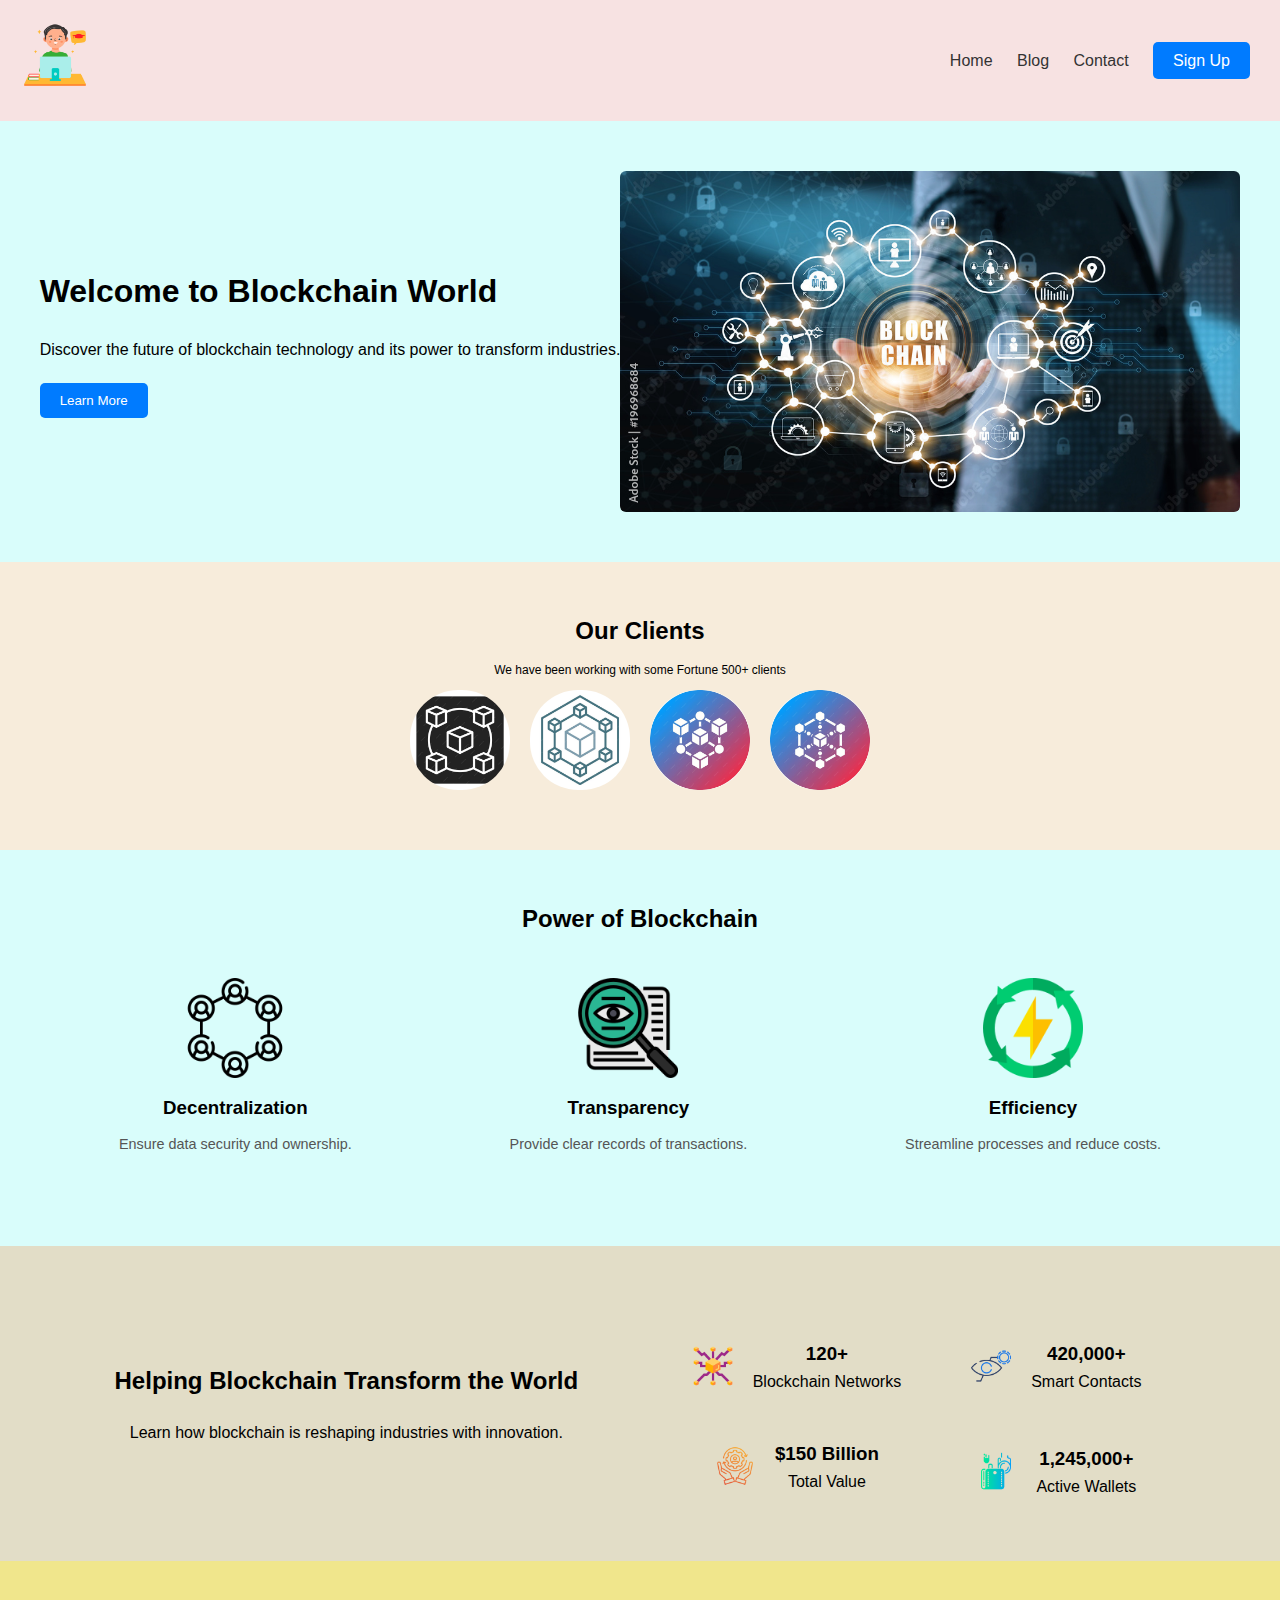
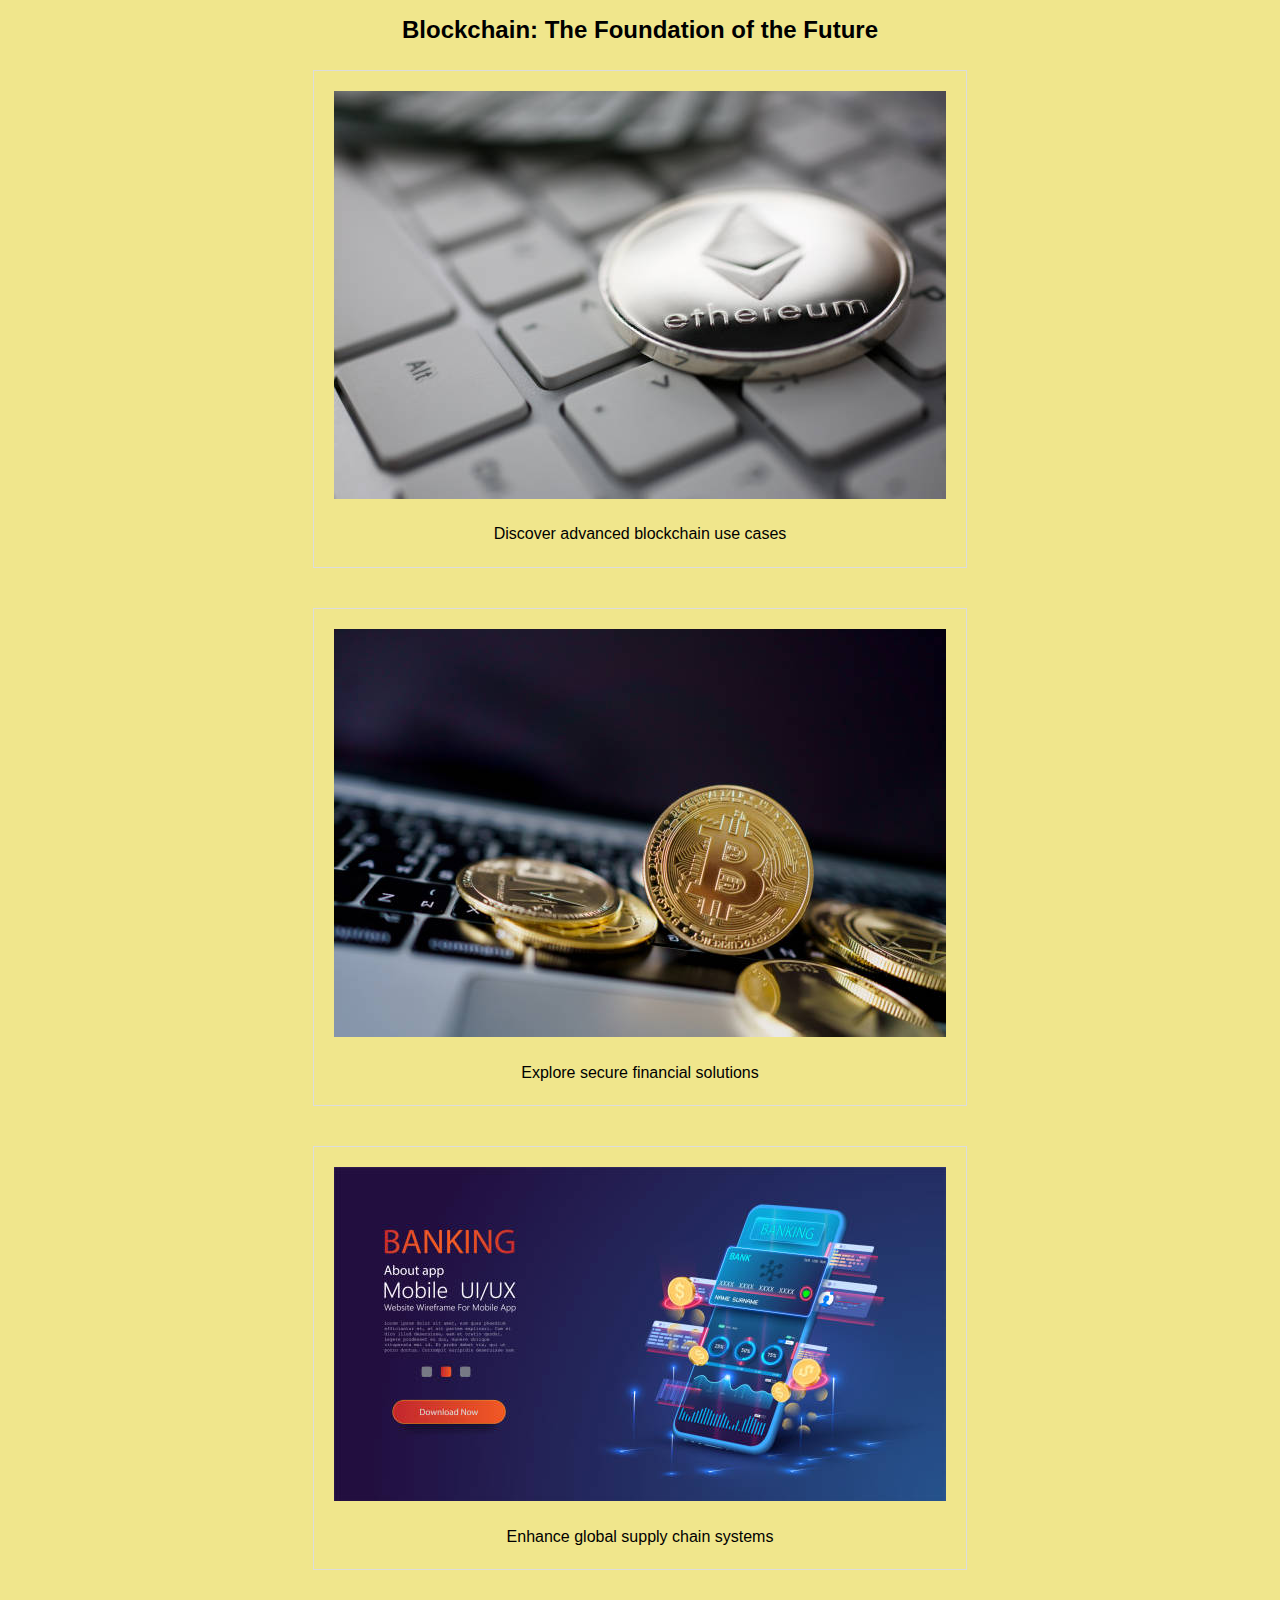
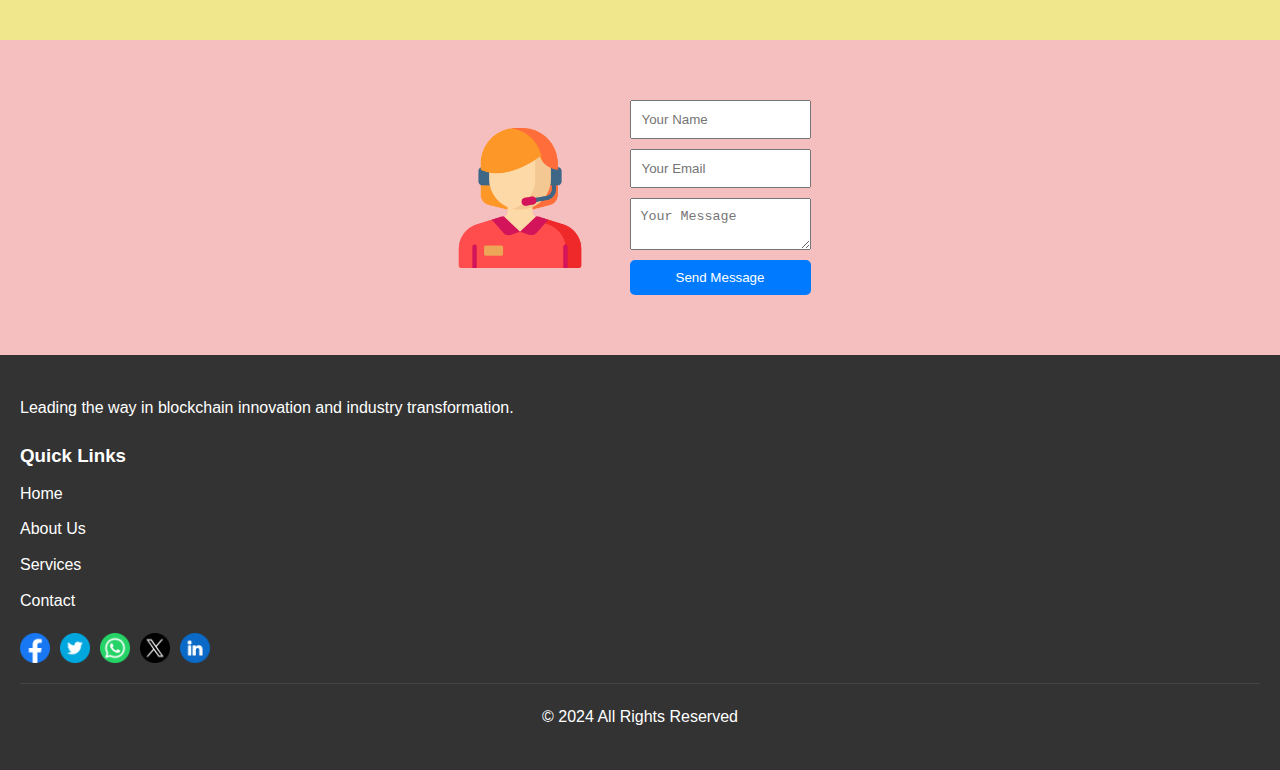
<file: index.html>
<!DOCTYPE html>
<html lang="en">
<head>
    <meta charset="UTF-8">
    <meta name="viewport" content="width=device-width, initial-scale=1.0">
    <title>Responsive Landing Page</title>
    <link rel="stylesheet" href="index.css">
</head>
<body>
    <!-- Navbar -->
    <nav class="navbar">
        <div class="logo"><img src="computer.png" alt="icon"></div>
        <div>
            <a href="#">Home</a>
            <a href="#">Blog</a>
            <a href="#">Contact</a>
            <a href="#" class="cta">Sign Up</a>
        </div>
    </nav>

    <!-- Banner -->
    <div class="banner">
        <div class="banner-content">
            <h1>Welcome to Blockchain World</h1>
            <p>Discover the future of blockchain technology and its power to transform industries.</p>
            <button>Learn More</button>
        </div>
        <img src="blockchain.jpg" alt="Blockchain Banner">
    </div>

    <!-- Our Clients -->
    <section class="clients">
        <h2>Our Clients</h2>
        <p>We have been working with some Fortune 500+ clients</p>
        <div class="clients-logos">
            <img src="client1.jpg" alt="Client 1">
            <img src="client2.jpg" alt="Client 2">
            <img src="client3.jpg" alt="Client 3">
            <img src="client4.jpg" alt="Client 4">
        </div>
    </section>

    <!-- Features Section -->
    <section class="features">
        <h2>Power of Blockchain</h2>
        <div class="feature-items">
            <div class="feature-item">
                <img src="decentralized - Copy.png" alt="Decentralization">
                <h3>Decentralization</h3>
                <p>Ensure data security and ownership.</p>
            </div>
            <div class="feature-item">
                <img src="transparency - Copy.png" alt="Transparency">
                <h3>Transparency</h3>
                <p>Provide clear records of transactions.</p>
            </div>
            <div class="feature-item">
                <img src="energy - Copy.png" alt="Efficiency">
                <h3>Efficiency</h3>
                <p>Streamline processes and reduce costs.</p>
            </div>
        </div>
    </section>

    <!-- Helping Blockchain -->
    <section class="helping">
        <div class="helping-text">
            <h2>Helping Blockchain Transform the World</h2>
            <p>Learn how blockchain is reshaping industries with innovation.</p>
        </div>
        <div class="helping-blockchain-text">
            <div class="card1">
                <div class="card-item1">
                    <img src="blockchain.png" alt="Logo 1">
                    <div>
                        <h3>120+</h3>
                        <p>Blockchain Networks</p>
                    </div>
                </div>
                <div class="card-item2">
                    <img src="quality-service.png" alt="Logo 2">
                    <div>
                        <h3>$150 Billion</h3>
                        <p>Total Value</p>
                    </div>
                </div>
            </div>
            <div class="card2">
                <div class="card2-item1">
                    <img src="bionic-contact-lens.png" alt="Logo 3">
                    <div>
                        <h3>420,000+</h3>
                        <p>Smart Contacts</p>
                    </div>
                </div>
                <div class="card2-item2">
                    <img src="wallet.png" alt="Logo 3">
                    <div>
                        <h3>1,245,000+</h3>
                        <p>Active Wallets</p>
                    </div>
                </div>
            </div>
        </div>
    </section>

    <!-- Blockchain Future -->
    <section class="future">
        <h2>Blockchain: The Foundation of the Future</h2>
        <div class="card">
            <img src="card3.jpg" alt="Future Card 1">
            <p>Discover advanced blockchain use cases</p>
        </div>
        <div class="card">
            <img src="card2.jpg" alt="Future Card 2">
            <p>Explore secure financial solutions</p>
        </div>
        <div class="card">
            <img src="card1.jpg" alt="Future Card 3">
            <p>Enhance global supply chain systems</p>
        </div>
    </section>

    <!-- Contact Us -->
    <section class="contact">
        <img src="customer-service.png" alt="Contact Us">
        <form>
            <input type="text" placeholder="Your Name">
            <input type="email" placeholder="Your Email">
            <textarea placeholder="Your Message"></textarea>
            <button type="submit">Send Message</button>
        </form>
    </section>

    <!-- Footer -->
    <footer>
        <div class="footer-content">
            <div class="footer-logo">
                <p>Leading the way in blockchain innovation and industry transformation.</p>
            </div>
            <div class="footer-links">
                <h3>Quick Links</h3>
                <ul>
                    <li><a href="#">Home</a></li>
                    <li><a href="#">About Us</a></li>
                    <li><a href="#">Services</a></li>
                    <li><a href="#">Contact</a></li>
                </ul>
            </div>
            <div class="social-icons">
                <img src="facebook.png" alt="Facebook">
                <img src="twitter.png" alt="Twitter">
                <img src="whatsapp.png" alt="Twitter">
                <img src="X.png" alt="Twitter">
                <img src="linkedin.png" alt="LinkedIn">
            </div>
        </div>
        <div class="copyright">
            <p>&copy; 2024 All Rights Reserved</p>
        </div>
    </footer>
</body>
</html>
</file>
<file: index.css>
* {
    margin: 0;
    padding: 0;
    box-sizing: border-box;
}
body {
    font-family: Arial, sans-serif;
    line-height: 1.6;
}

     /* Navbar */
.navbar {
    display: flex;
    justify-content: space-between;
    align-items: center;
    padding: 20px;
    background: #f7e2e2;
}
.navbar .logo {
    font-size: 1.5em;
    font-weight: bold;
}
.navbar .logo img {
    height: 70px;
}
.navbar a {
    text-decoration: none;
    color: #333;
    margin: 0 10px;
}
.navbar a:hover{
    color: rgb(13, 54, 215);
}
.navbar .cta {
    padding: 10px 20px;
    background: #007BFF;
    color: white;
    border: none;
    border-radius: 5px;
    text-decoration: none;
}
.navbar .cta:hover{
    background-color: #56f2f5;
}

     /* Banner */
.banner {
    display: flex;
    flex-wrap: wrap;
    align-items: center;
    justify-content: center;
    padding: 50px 20px;
    background: #d9fdfb;
}
.banner-content {
    max-width: 50%;
}
.banner-content h1 {
    margin-bottom: 20px;
}
.banner-content p {
    margin-bottom: 20px;
}
.banner-content button {
    padding: 10px 20px;
    background: #007BFF;
    color: white;
    border: none;
    border-radius: 5px;
    cursor: pointer;
}
.banner-content button:hover {
    background-color: rgb(225, 15, 15);
}
.banner img {
    max-width: 50%;
    height: auto;
    border-radius: 6px;
}

    /* Our Clients */
.clients {
    background-color: rgb(247, 236, 219);
    padding: 50px 20px;
    text-align: center;
}
.clients h2 {
    margin-bottom: 10px;
}
.clients p {
    font-size: 12px;
}
.clients-logos img {
    border-radius: 48px;
}
.clients-logos {
    display: flex;
    flex-wrap: wrap;
    justify-content: center;
}
.clients-logos img {
    margin: 10px;
    max-width: 100px;
}

    /* Features Section */
.features {
   padding: 50px 20px;
   text-align: center;
   background-color: #d9fdfb;
}
.features .feature-items {
    display: flex;
    flex-direction: row;
}
.features .feature-item {
    display: flex;
    flex-direction: column;
    align-items: center;
    max-width: 300px;
    margin: 20px auto;
    text-align: center;
}
.features img {
    max-width: 100px;
    margin-bottom: 15px;
}
.features h3 {
    margin-bottom: 10px;
}
.features p {
    font-size: 0.9em;
    color: #555;
}
.features div {
    display: inline-block;
    margin: 20px;
    text-align: left;
}

    /* Helping Blockchain */
.helping {
    display: flex;
    flex-direction: row;
    justify-content: space-evenly;
    align-items: center;
    padding: 50px 20px;
    text-align: center;
    background-color: rgb(226, 221, 199);
}
.helping .helping-text h2 {
    margin-bottom: 20px;
}
.helping .helping-blockchain-text {
    display: flex;
    flex-direction: row;
    gap: 50px;
    margin-right: 24px;
}
.helping .helping-blockchain-text .card1 .card-item1 {
    display: flex;
    flex-direction: row;
    justify-content: center;
    align-items: center;
    padding-top: 30px;
}
.card-item1 img {
    height: 40px;
    margin: 20px;
}
.helping .helping-blockchain-text .card1 .card-item2 {
    display: flex;
    flex-direction: row;
    justify-content: center;
    align-items: center;
    padding-top: 20px;
}
.card-item2 img {
    height: 40px;
    margin: 20px;
}
.helping .helping-blockchain-text .card2 .card2-item1 {
    display: flex;
    flex-direction: row;
    justify-content: center;
    align-items: center;
    padding-top: 30px;
}
.card2-item1 img {
    height: 40px;
    margin: 20px;

}
.helping .helping-blockchain-text .card2 .card2-item2 {
    display: flex;
    flex-direction: row;
    justify-content: center;
    align-items: center;
    margin-top: 25px
}
.card2-item2 img {
    height: 40px;
    margin: 20px;
}

   /* Blockchain Future */
.future {
    padding: 50px 20px;
    text-align: center;
    background-color: khaki;
}
.future .card {
    display: inline-block;
    margin: 20px;
    padding: 20px;
    border: 1px solid #ddd;
    transition: background 0.3s;
}
.future .card img {
    max-width: 100%;
    height: auto;
    margin-bottom: 15px;
}
.future .card:hover {
    background: #f4f4f4;
}

    /* Contact Us */
.contact {
    padding: 50px 40px;
    display: flex;
    flex-wrap: wrap;
    justify-content: center;
    align-items: center;
    background: #f6bfbf;
}
.contact img {
    max-width: 50%;
    height: 140px;
    margin: 20px 20px;
}
.contact form {
    max-width: 50%;
    margin: 0 20px;
}
.contact form input, .contact form textarea, .contact form button {
    display: block;
    width: calc(100% - 20px);
    margin: 10px 0;
    padding: 10px;
}
.contact form button {
    background: #007BFF;
    color: white;
    border: none;
    border-radius: 5px;
    cursor: pointer;
}
.contact form button:hover{
    background-color: blue;
}

    /* Footer */
footer {
    background: #333;
    color: white;
    padding: 40px 20px;
}
.footer-container {
    display: flex;
    flex-wrap: wrap;
    justify-content: space-between;
    align-items: flex-start;
    max-width: 1200px;
    margin: 0 auto;
}
.footer-logo {
    flex: 1;
    margin-bottom: 20px;
}
.footer-logo h2 {
    font-size: 1.8em;
}
.footer-links {
    flex: 1;
    margin-bottom: 20px;
}
.footer-links ul {
    list-style: none;
}
.footer-links ul li {
    margin: 10px 0;
}
.footer-links ul li a {
    text-decoration: none;
    color: white;
    transition: color 0.3s;
}
.footer-links ul li a:hover {
    color: #007BFF;
}
.social-icons {
    flex: 1;
    display: flex;
    justify-content: flex-start;
     margin-bottom: 20px;
}
.social-icons img {
    width: 30px;
    margin-right: 10px;
}
.copyright {
    text-align: center;
    margin-top: 20px;
    border-top: 1px solid #444;
    padding-top: 20px;
}

    /* Responsive Design */

@media (max-width: 768px) {
    .navbar {
        flex-direction: column;
    }
    .banner-content, .banner img {
        max-width: 100%;
    }
    .clients-logos img {
        max-width: 70px;
    }
    .contact img, .contact form {
        max-width: 100%;
    }
    .footer-container {
        flex-direction: column;
        align-items: center;
    }
    .social-icons {
        justify-content: center;
    }
    .helping {
        flex-direction: column;
    }
    .features .feature-items {
        flex-direction: column;
    }
    .features .feature-item {
        max-width: 100%;
    }
}
</file>
